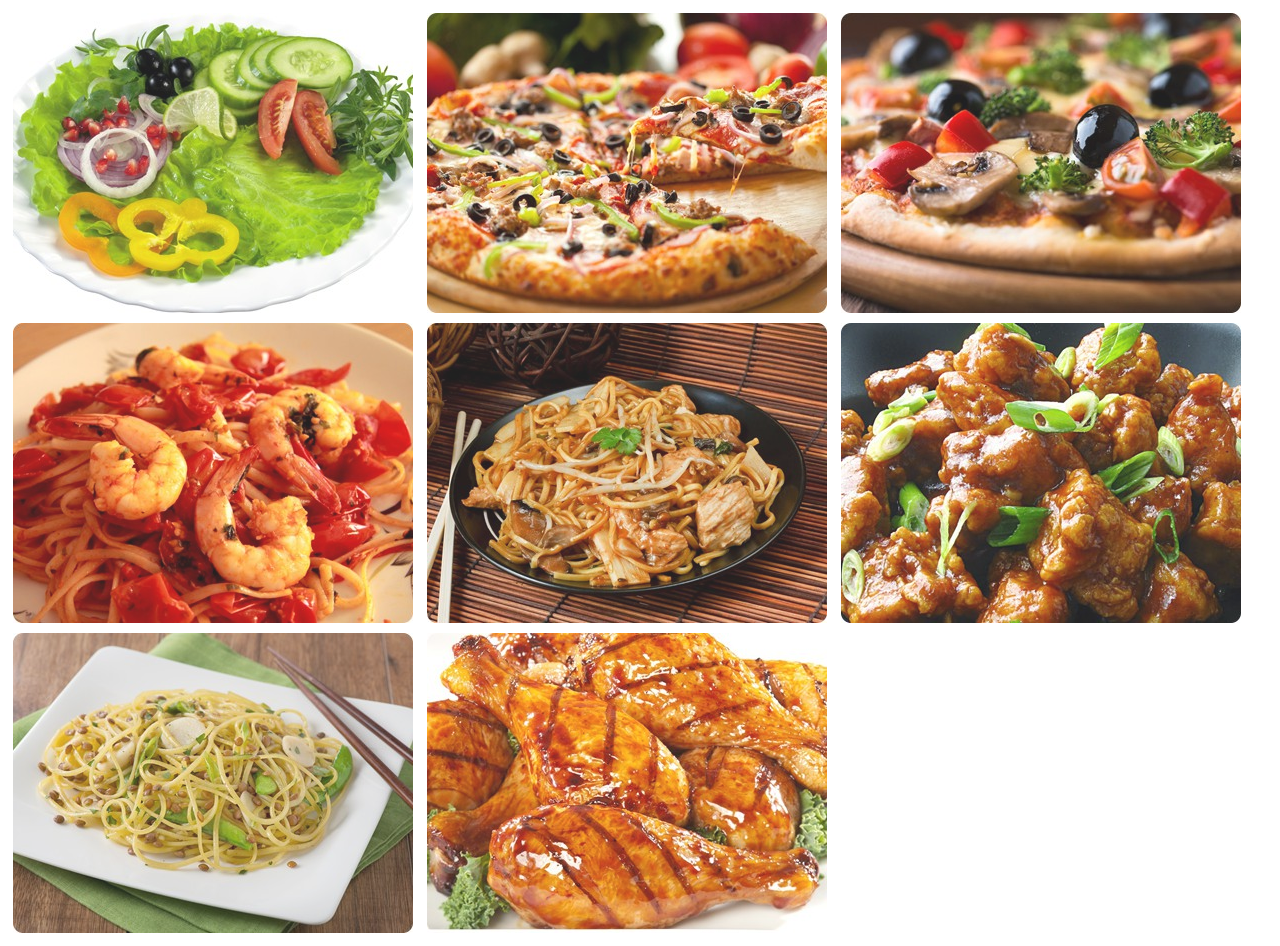
<file: WEB DESIGNING/index.html>
<!DOCTYPE html PUBLIC "-//W3C//DTD XHTML 1.0 Transitional//EN" "http://www.w3.org/TR/xhtml1/DTD/xhtml1-transitional.dtd">
<html xmlns="http://www.w3.org/1999/xhtml" lang="en" xml:lang="en">
	<head>
		<title>Visual LightBox Gallery generated by VisualLightBox.com</title>
		<meta http-equiv="content-type" content="text/html;charset=utf-8" />
		<meta name="keywords" content="VisualLightBox, LightBox, Photo Gallery, multiple galleries lightbox, photo gallery joomla lightbox" />
		<meta name="description" content="Visual LightBox Gallery created with VisualLightBox, a free wizard program that helps you easily generate beautiful Lightbox-style web photo galleries" />
				<!-- Start VisualLightBox.com HEAD section -->
		<link rel="stylesheet" href="index_files/vlb_files1/vlightbox1.css" type="text/css" />
		<link rel="stylesheet" href="index_files/vlb_files1/visuallightbox.css" type="text/css" media="screen" />
<script src="index_files/vlb_engine/jquery.min.js" type="text/javascript"></script>
		<script src="index_files/vlb_engine/visuallightbox.js" type="text/javascript"></script>
		<!-- End VisualLightBox.com HEAD section -->

	</head>
	<body bgcolor="#ffffff">
		<!-- Start VisualLightBox.com BODY section id=1 -->
	<div id="vlightbox1">
	<a class="vlightbox1" href="index_files/vlb_images1/gallery1.jpg" title="gallery-1"><img src="index_files/vlb_thumbnails1/gallery1.jpg" alt="gallery-1"/></a>
<a class="vlightbox1" href="index_files/vlb_images1/gallery2.jpg" title="gallery-2"><img src="index_files/vlb_thumbnails1/gallery2.jpg" alt="gallery-2"/></a>
<a class="vlightbox1" href="index_files/vlb_images1/gallery3.jpg" title="gallery-3"><img src="index_files/vlb_thumbnails1/gallery3.jpg" alt="gallery-3"/></a>
<a class="vlightbox1" href="index_files/vlb_images1/gallery4.jpg" title="gallery-4"><img src="index_files/vlb_thumbnails1/gallery4.jpg" alt="gallery-4"/></a>
<a class="vlightbox1" href="index_files/vlb_images1/gallery5.jpg" title="gallery-5"><img src="index_files/vlb_thumbnails1/gallery5.jpg" alt="gallery-5"/></a>
<a class="vlightbox1" href="index_files/vlb_images1/gallery6.jpg" title="gallery-6"><img src="index_files/vlb_thumbnails1/gallery6.jpg" alt="gallery-6"/></a>
<a class="vlightbox1" href="index_files/vlb_images1/gallery7.jpg" title="gallery-7"><img src="index_files/vlb_thumbnails1/gallery7.jpg" alt="gallery-7"/></a>
<a class="vlightbox1" href="index_files/vlb_images1/gallery8.jpg" title="gallery-8"><img src="index_files/vlb_thumbnails1/gallery8.jpg" alt="gallery-8"/></a>
<span class="vlb"><a href="http://visuallightbox.com">lightbox js web gallery</a>by VisualLightBox.com v6.1</span>
	</div>
	<script src="index_files/vlb_engine/vlbdata1.js" type="text/javascript"></script>
	<!-- End VisualLightBox.com BODY section -->

	</body>
</html>
</file>
<file: WEB DESIGNING/index_files/vlb_files1/vlightbox1.css>
#vlightbox1 {
	width:100%;
	zoom:1;	
}
#vlightbox1 .vlightbox1 {
	display:-moz-inline-stack;
	display:inline-block;
	zoom:1;
	*display:inline;
	position:relative;
	vertical-align:top;
	margin:5px;
	width:400px;
	font-family:Trebuchet,Tahoma,Arial,sans-serif;
	font-size:11px;
	font-weight:normal;
	text-decoration:none;
	text-align:center;
	opacity:0.87;
	outline:none;
}
#vlightbox1 .vlightbox1 a{
	margin:0;
}
#vlightbox1 .vlightbox1:hover, #vlightbox1 .vlightbox1 a:hover{
	opacity:1;
}
#vlightbox1 .vlightbox1 img{
	display:block;
	border:none;
	margin:0;
}
#vlightbox1 .vlightbox1 div {display:none}
</file>
<file: WEB DESIGNING/index_files/vlb_files1/visuallightbox.css>
#vlb1overlay{
	position:absolute;
	top:0;
	left:0;
	z-index:190;
	width:100%;
	height:auto;
	background-color:#ffffff;
}

#vlb1lightbox{
	position:absolute;
	top:20px;
	left:0;
	width:100%;
	z-index:200;
	text-align:center;
	color:#151410;
	line-height:0;
}
#vlb1lightbox td{
	vertical-align:top;
}
#vlb1lightbox a, #vlb1lightbox a:hover {
	border-bottom:none;
	color:#151410;
	text-decoration:underline;
}

#vlb1lightbox a img{ border:none; }

#vlb1outerImageContainer{
	width:auto;
	height:auto; /* without this line error in IE8 detected */
	margin:0 auto;
	position:relative;
}

#vlb1lightboxImage{
	width:100%;
	height:100%;
}

#vlb1imageContainerMain{
	margin:0 auto;
	overflow:visible;
	position:relative;
	font-size:0;/* ie fix - big info bar*/
}

#vlb1imageContainer{
	width:10px;
	height:10px;
	margin:0 auto;
	overflow:hidden;
	background-color:#fff;
	position:relative;
	font-size:0;/* ie fix - big info bar*/
}

#vlb1loading{
	position:absolute;
	top:40%;
	left:0%;
	height:25%;
	width:100%;
	text-align:center;
	font-size:10px;
	z-index:1;
}
#vlb1loadingLink {
	display:block;
	margin:0 auto;
	padding:0;
	width:32px;
	height:32px;
	background:url(loading.gif) center center no-repeat;
	text-indent:-9999px;
}
#vlb1hoverNav{
	position:absolute;
	top:0;
	left:0;
	height:100%;
	width:100%;
	z-index:10;
}
#vlb1imageContainer>#hoverNav{ left:0;}
#vlb1prevLinkImg, #vlb1nextLinkImg{
	top:0;
	width:48px;
	height:100%;
	position:absolute;
	z-index:20;
	outline-style:none;
	display:block;
	text-indent:-9999px;
	background:none;
	}
* html #vlb1prevLinkImg,* html #vlb1nextLinkImg{
	background-image:url([data-uri]); /* Trick IE into showing hover */
}
#vlb1prevLinkImg { left: 0; }
#vlb1nextLinkImg { right: 0; }
#vlb1prevLinkImg:hover, #vlb1prevLinkImg.hover, #vlb1prevLinkImg:visited:hover { 
	background:url(prev.png) 5% center no-repeat; 
	_background-image:url(prev_ie6.gif)
}
#vlb1nextLinkImg:hover, #vlb1nextLinkImg.hover, #vlb1nextLinkImg:visited:hover { 
	background:url(next.png) 97% center no-repeat; 
	_background-image:url(next_ie6.gif)
}


#vlb1imageDataContainer{
	font:10px Verdana, Helvetica, sans-serif;
	font-family:"Lucida Grande","Lucida Sans Unicode",Arial,Verdana,sans-serif;
	font-size:12px;
	background-color:#fff;
	width:100%;
}

#vlb1imageData{
	overflow:hidden;
	width:100%;
}
#vlb1imageDetails{ width:70%; float:left; text-align:left; 	padding:10px 10px 0 0;}
#vlb1caption{ font-weight:bold; display:block;}
#vlb1numberDisplay{ display:block; float:left; padding:3px 10px 0 0;}
#vlb1detailsNav{display:block; float:left;   padding:0; }	
#vlb1prevLinkDetails, #vlb1nextLinkDetails, #vlb1slideShowControl{ background-repeat:no-repeat; outline-style:none; display:block; float:left;}
#vlb1prevLinkDetails { margin:3px; margin-top:0px; width:24px;height:24px; background:url(prevlabel.gif) left center;}
#vlb1nextLinkDetails { margin:3px; margin-top:0px; width:24px;height:24px; background:url(nextlabel.gif) right center;}

#vlb1slideShowControl.started{
	background-image:url(pause.gif);
}

#vlb1slideShowControl{
	display:block;
	width:24px; 
	height:24px; 
	float:left;
	background:url(start.gif);
	background-position:center center;
	background-repeat:no-repeat;
	}

#vlb1close{
	padding:20px 0 0;
	float:right;
}
#vlb1closeLink {
	display:block; outline-style:none; margin:0; padding:0; text-decoration:none; 
	width:32px;
	height:32px;
	background:url(close.gif) no-repeat;
}	
		
	
.clearfix:after { content:"."; display:block; height:0; clear:both; visibility:hidden;}
* html>body .clearfix {display:inline-block; width:100%;}

* html .clearfix {
	/* Hides from IE-mac \*/
	height:1%;
	/* End hide from IE-mac */
}	
	

#vlb1outerImageFrame{
	border:solid 1px red;
	height:100%;
	width:100%;
	position:absolute;
}


#vlb1outerImageContainer{
	overflow:visible;
}
#vlb1outerImageContainer td{
	text-align:center;
	padding:0;
}

#vlb1lightboxFrameBody{
	background-color:#fff;
	border:solid 1px #fff; /* hack for opera table small cell width */
}

#vlb1outerImageContainer td, #vlb1outerImageContainer tr{
	font-size:0;
	border:0 none;
}
/* frame style */
#vlb1outerImageContainer td.tl, #vlb1outerImageContainer td.br{
	height:38px;
	width:38px;
}
.vlb{display:none;}
#vlb1outerImageContainer td.tl{
	background-image:url(borderTopLeft.png);
	_background-image:none;
	_filter:progid:DXImageTransform.Microsoft.AlphaImageLoader(src='index_files/vlb_files1/borderTopLeft.png', sizingMethod='scale');
}
#vlb1outerImageContainer td.tc{
	background-image:url(borderTopCenter.png);
	_background-image:none;
	_filter:progid:DXImageTransform.Microsoft.AlphaImageLoader(src='index_files/vlb_files1/borderTopCenter.png', sizingMethod='scale');
}
#vlb1outerImageContainer td.tr{
	background-image:url(borderTopRight.png);
	_background-image:none;
	_filter:progid:DXImageTransform.Microsoft.AlphaImageLoader(src='index_files/vlb_files1/borderTopRight.png', sizingMethod='scale');
}
#vlb1outerImageContainer td.ml{
	background-image:url(borderMiddleLeft.png);
	_background-image:none;
	_filter:progid:DXImageTransform.Microsoft.AlphaImageLoader(src='index_files/vlb_files1/borderMiddleLeft.png', sizingMethod='scale');
}
#vlb1outerImageContainer td.mr{
	background-image:url(borderMiddleRight.png);
	_background-image:none;
	_filter:progid:DXImageTransform.Microsoft.AlphaImageLoader(src='index_files/vlb_files1/borderMiddleRight.png', sizingMethod='scale');
}
#vlb1outerImageContainer td.bl{
	background-image:url(borderBottomLeft.png);
	_background-image:none;
	_filter:progid:DXImageTransform.Microsoft.AlphaImageLoader(src='index_files/vlb_files1/borderBottomLeft.png', sizingMethod='scale');
}
#vlb1outerImageContainer td.bc{
	background-image:url(borderBottomCenter.png);
	_background-image:none;
	_filter:progid:DXImageTransform.Microsoft.AlphaImageLoader(src='index_files/vlb_files1/borderBottomCenter.png', sizingMethod='scale');
}
#vlb1outerImageContainer td.br{
	background-image:url(borderBottomRight.png);
	_background-image:none;
	_filter:progid:DXImageTransform.Microsoft.AlphaImageLoader(src='index_files/vlb_files1/borderBottomRight.png', sizingMethod='scale');
}
</file>
